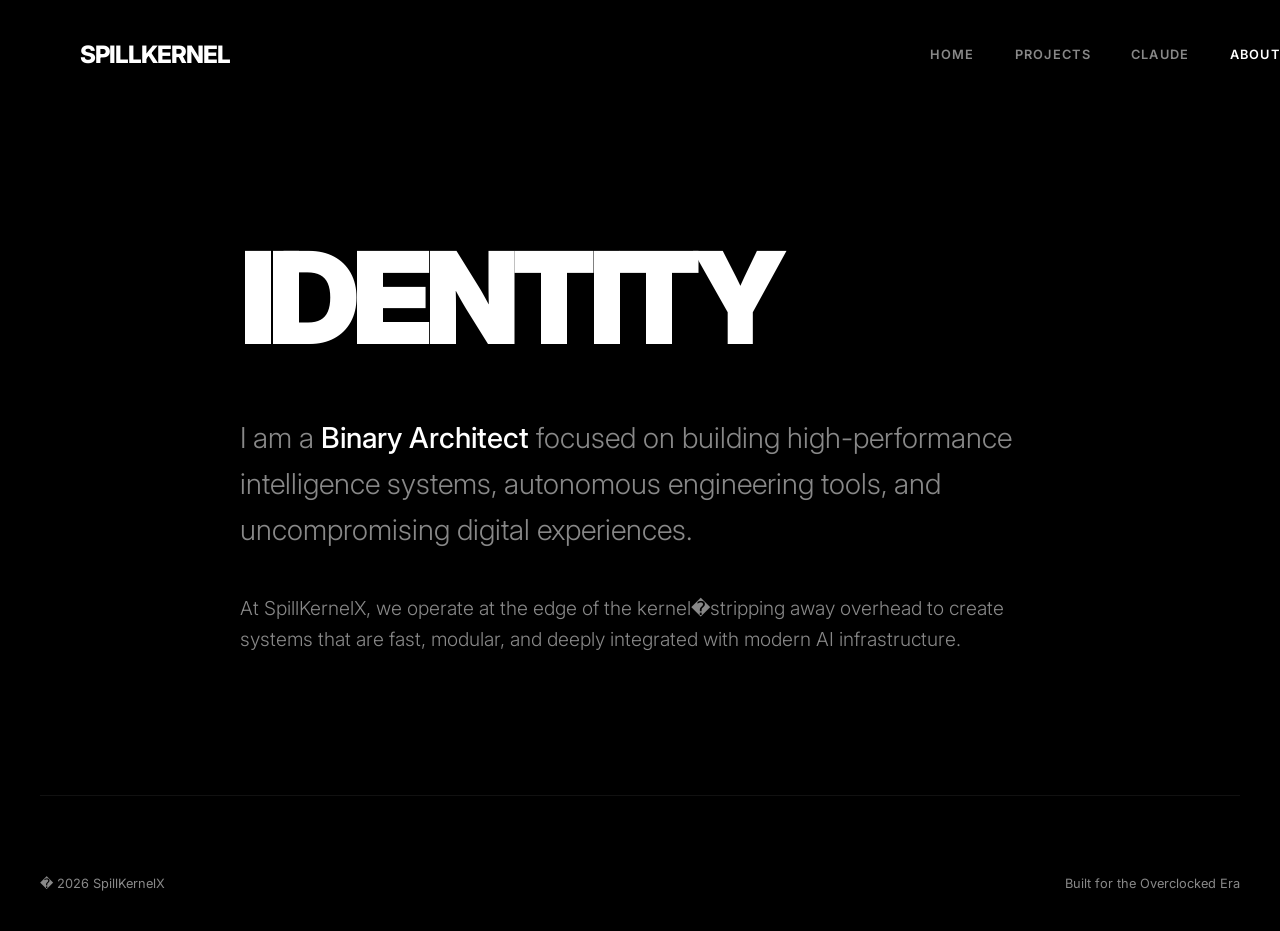
<file: about.html>
<!DOCTYPE html>
<html lang="en">
<head>
    <meta charset="UTF-8">
    <meta name="viewport" content="width=device-width, initial-scale=1.0">
    <link rel="icon" type="image/svg+xml" href="favicon.svg">
    <title>About | SpillKernel</title>
    <link href="https://fonts.googleapis.com/css2?family=Inter:wght@100;200;300;400;500;600;700;800;900&display=swap" rel="stylesheet">
    <style>
        :root {
            --bg: #000000;
            --text: #ffffff;
            --text-muted: #888888;
            --accent: #e8a020;
            --transition: all 0.8s cubic-bezier(0.16, 1, 0.3, 1);
        }

        * { box-sizing: border-box; margin: 0; padding: 0; -webkit-font-smoothing: antialiased; }

        body {
            background-color: var(--bg);
            color: var(--text);
            font-family: 'Inter', sans-serif;
            min-height: 100vh;
            padding: 40px;
            display: flex;
            flex-direction: column;
        }

        /* GLOBAL NAVIGATION */
        nav {
            display: flex;
            justify-content: space-between;
            align-items: center;
            padding: 40px;
            position: fixed;
            top: 0;
            width: 100%;
            z-index: 100;
            background: linear-gradient(to bottom, rgba(0,0,0,0.8), transparent);
        }

        .nav-logo {
            font-size: 1.5rem;
            font-weight: 800;
            letter-spacing: -0.04em;
            text-transform: uppercase;
            cursor: pointer;
        }

        .nav-links {
            display: flex;
            gap: 40px;
            align-items: center;
        }

        .nav-links a {
            color: var(--text-muted);
            text-decoration: none;
            font-size: 0.8rem;
            font-weight: 600;
            text-transform: uppercase;
            letter-spacing: 0.1em;
            transition: var(--transition);
        }

        .nav-links a:hover, .nav-links a.active {
            color: var(--text);
        }

        /* PAGE CONTENT */
        .content {
            flex-grow: 1;
            max-width: 800px;
            margin: 0 auto;
            text-align: left;
            padding-top: 200px;
        }

        .page-title {
            font-size: 8rem;
            font-weight: 900;
            letter-spacing: -0.06em;
            text-transform: uppercase;
            line-height: 0.9;
            margin-bottom: 60px;
        }

        .bio {
            font-size: 1.8rem;
            font-weight: 300;
            color: var(--text-muted);
            line-height: 1.6;
            margin-bottom: 40px;
        }

        .bio span { color: var(--text); font-weight: 500; }

        /* FOOTER */
        footer {
            padding: 80px 0 0;
            border-top: 1px solid #111;
            display: flex;
            justify-content: space-between;
            color: var(--text-muted);
            font-size: 0.8rem;
            margin-top: 100px;
        }

        /* ANIMATIONS */
        @keyframes revealUp {
            from { opacity: 0; transform: translateY(40px); }
            to { opacity: 1; transform: translateY(0); }
        }

        .reveal { animation: revealUp 1.2s cubic-bezier(0.16, 1, 0.3, 1) forwards; opacity: 0; }
    
        /* MOBILE RESPONSIVENESS */
        @media (max-width: 768px) {
            nav {
                flex-direction: column;
                gap: 20px;
                padding: 20px;
                background: rgba(0,0,0,0.9);
                backdrop-filter: blur(10px);
            }
            .nav-links {
                flex-wrap: wrap;
                justify-content: center;
                gap: 15px;
            }
            .content {
                padding-top: 150px;
            }
            .page-title {
                font-size: 4rem;
                margin-bottom: 40px;
            }
            .bio {
                font-size: 1.3rem;
            }
            footer {
                flex-direction: column;
                gap: 20px;
                text-align: center;
                padding-top: 40px;
            }
        }
    </style>
</head>
<body>

    <nav class="reveal">
        <div class="nav-logo" onclick="location.href='index.html'">SpillKernel</div>
        <div class="nav-links">
            <a href="index.html">Home</a>
            <a href="projects.html">Projects</a>
            <a href="claude-overclock.html">Claude</a>
            <a href="about.html" class="active">About</a>
        </div>
    </nav>

    <div class="content reveal" style="animation-delay: 0.1s;">
        <h1 class="page-title">Identity</h1>
        <p class="bio">
            I am a <span>Binary Architect</span> focused on building high-performance intelligence systems, autonomous engineering tools, and uncompromising digital experiences.
        </p>
        <p class="bio" style="font-size: 1.2rem;">
            At SpillKernelX, we operate at the edge of the kernel�stripping away overhead to create systems that are fast, modular, and deeply integrated with modern AI infrastructure.
        </p>
    </div>

    <footer class="reveal" style="animation-delay: 0.3s;">
        <p>� 2026 SpillKernelX</p>
        <p>Built for the Overclocked Era</p>
    </footer>

</body>
</html>
</file>
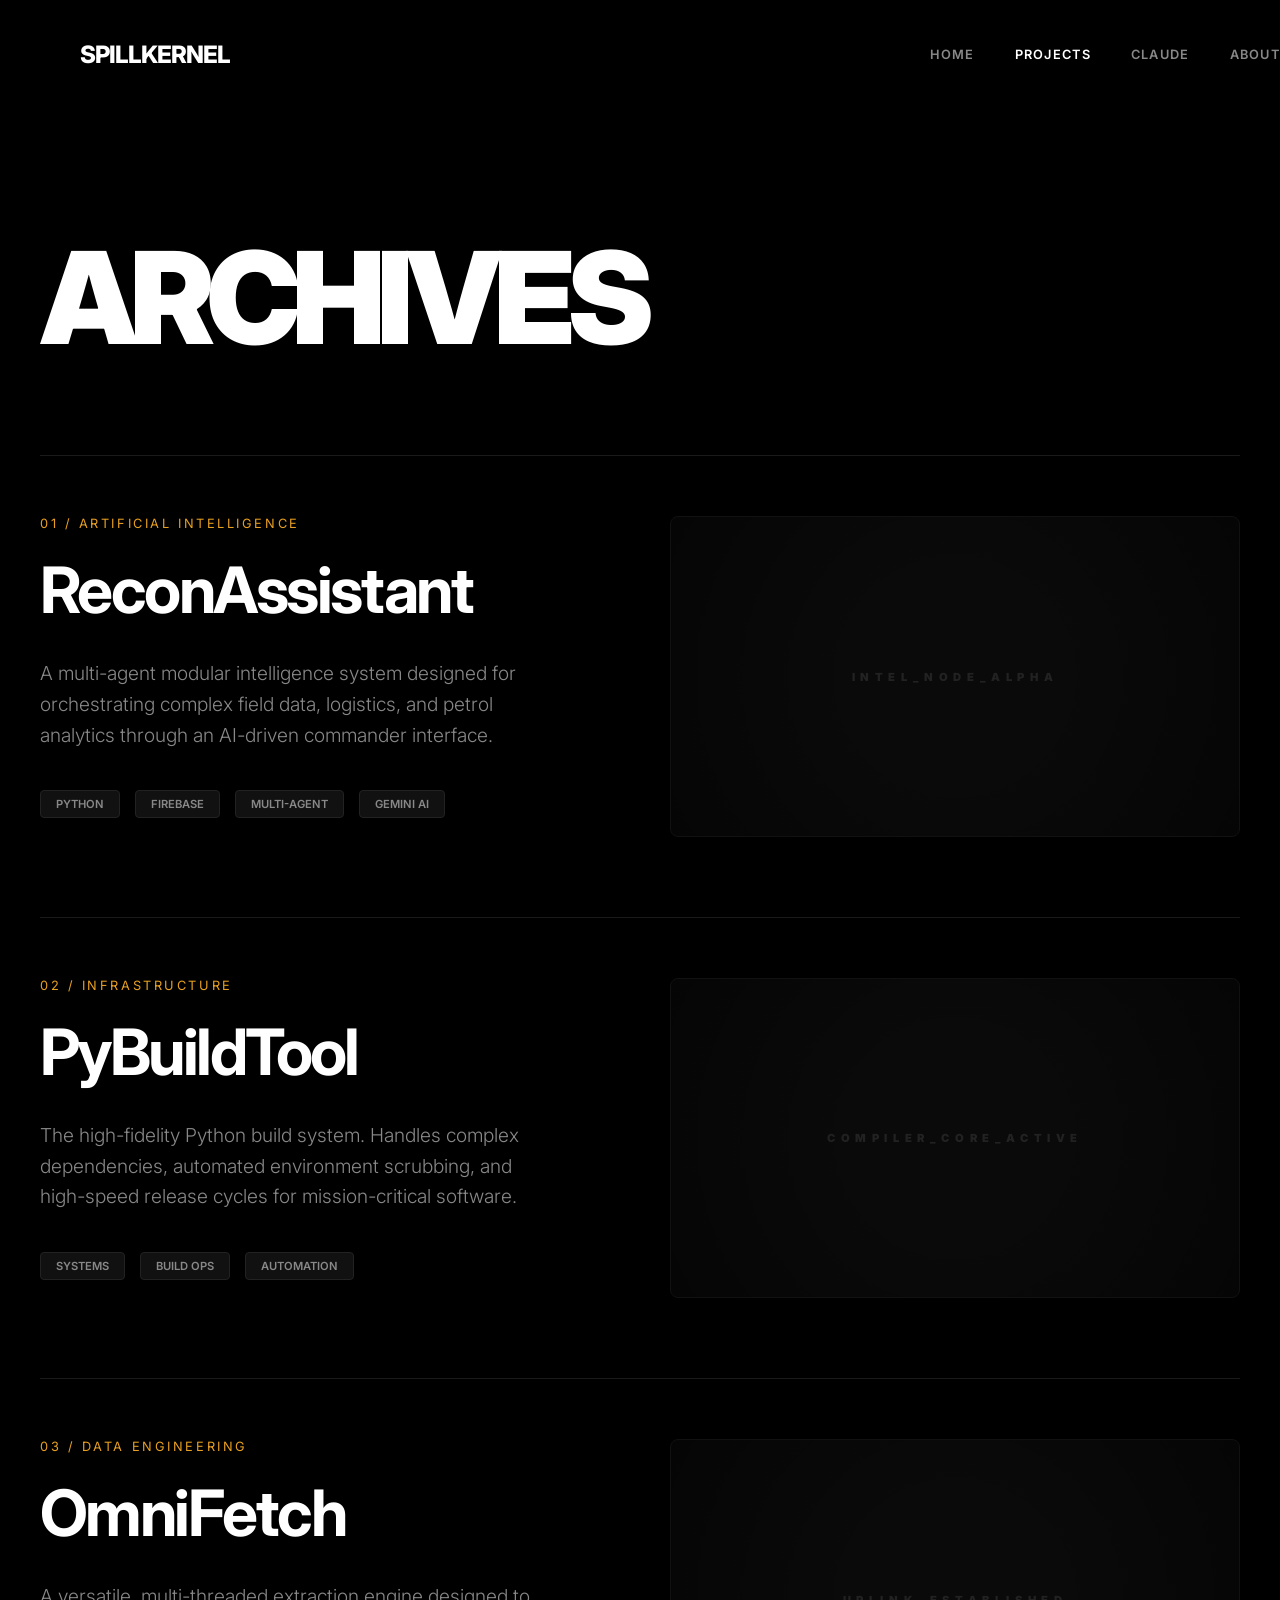
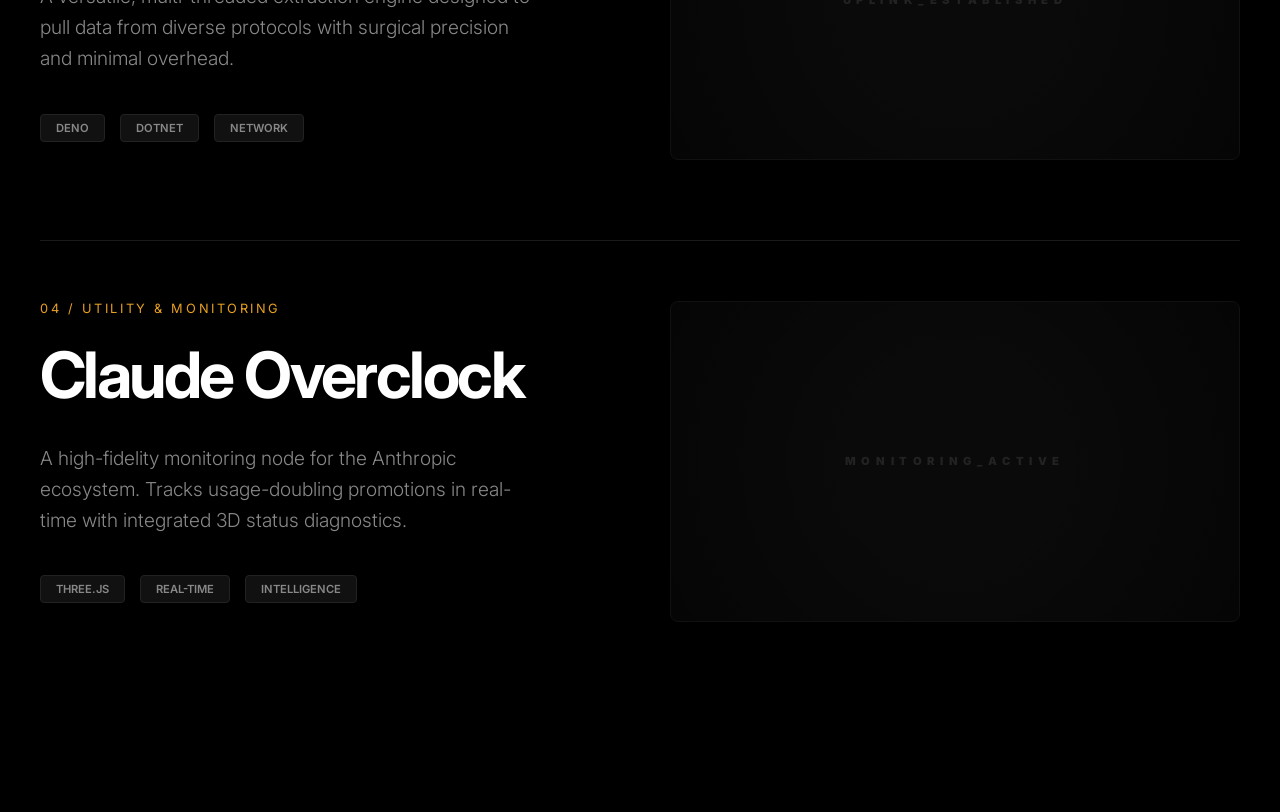
<file: projects.html>
<!DOCTYPE html>
<html lang="en">
<head>
    <meta charset="UTF-8">
    <meta name="viewport" content="width=device-width, initial-scale=1.0">
    <link rel="icon" type="image/svg+xml" href="favicon.svg">
    <title>Projects | SpillKernel</title>
    <link href="https://fonts.googleapis.com/css2?family=Inter:wght@100;200;300;400;500;600;700;800;900&display=swap" rel="stylesheet">
    <style>
        :root {
            --bg: #000000;
            --text: #ffffff;
            --text-muted: #888888;
            --accent: #e8a020;
            --transition: all 0.8s cubic-bezier(0.16, 1, 0.3, 1);
        }

        * { box-sizing: border-box; margin: 0; padding: 0; -webkit-font-smoothing: antialiased; }

        body {
            background-color: var(--bg);
            color: var(--text);
            font-family: 'Inter', sans-serif;
            min-height: 100vh;
            padding: 40px;
        }

        /* GLOBAL NAVIGATION */
        nav {
            display: flex;
            justify-content: space-between;
            align-items: center;
            padding: 40px;
            position: fixed;
            top: 0;
            width: 100%;
            z-index: 100;
            background: linear-gradient(to bottom, rgba(0,0,0,0.8), transparent);
        }

        .nav-logo {
            font-size: 1.5rem;
            font-weight: 800;
            letter-spacing: -0.04em;
            text-transform: uppercase;
            cursor: pointer;
        }

        .nav-links {
            display: flex;
            gap: 40px;
            align-items: center;
        }

        .nav-links a {
            color: var(--text-muted);
            text-decoration: none;
            font-size: 0.8rem;
            font-weight: 600;
            text-transform: uppercase;
            letter-spacing: 0.1em;
            transition: var(--transition);
        }

        .nav-links a:hover, .nav-links a.active {
            color: var(--text);
        }

        /* PAGE TITLE */
        .page-header {
            padding-top: 200px;
            margin-bottom: 100px;
        }

        .page-title {
            font-size: 8rem;
            font-weight: 900;
            letter-spacing: -0.06em;
            text-transform: uppercase;
            line-height: 0.9;
        }

        /* PROJECT GRID */
        .project-grid {
            display: grid;
            grid-template-columns: 1fr;
            gap: 80px;
            margin-bottom: 150px;
        }

        .project-item {
            display: grid;
            grid-template-columns: 1fr 1fr;
            gap: 60px;
            border-top: 1px solid #1a1a1a;
            padding-top: 60px;
            transition: var(--transition);
        }

        .project-item:hover {
            border-top-color: #333;
        }

        .project-meta {
            font-size: 0.8rem;
            color: var(--accent);
            text-transform: uppercase;
            letter-spacing: 0.2em;
            margin-bottom: 20px;
        }

        .project-name {
            font-size: 4rem;
            font-weight: 700;
            letter-spacing: -0.04em;
            margin-bottom: 30px;
        }

        .project-desc {
            font-size: 1.2rem;
            font-weight: 300;
            color: var(--text-muted);
            line-height: 1.6;
            max-width: 500px;
        }

        .project-tech {
            display: flex;
            flex-wrap: wrap;
            gap: 15px;
            margin-top: 40px;
        }

        .tech-tag {
            font-size: 0.7rem;
            background: #111;
            padding: 6px 15px;
            border-radius: 4px;
            color: var(--text-muted);
            font-weight: 600;
            border: 1px solid #222;
        }

        .project-visual {
            background: #0a0a0a;
            border-radius: 8px;
            aspect-ratio: 16/9;
            display: flex;
            justify-content: center;
            align-items: center;
            position: relative;
            overflow: hidden;
            border: 1px solid #111;
        }

        .project-visual::after {
            content: '';
            position: absolute;
            top: 0; left: 0; width: 100%; height: 100%;
            background: radial-gradient(circle at center, transparent 30%, #000 100%);
            opacity: 0.5;
        }

        .visual-placeholder {
            font-size: 0.7rem;
            color: #222;
            text-transform: uppercase;
            letter-spacing: 0.5em;
            font-weight: 900;
        }

        /* ANIMATIONS */
        @keyframes revealUp {
            from { opacity: 0; transform: translateY(40px); }
            to { opacity: 1; transform: translateY(0); }
        }

        .reveal { animation: revealUp 1.2s cubic-bezier(0.16, 1, 0.3, 1) forwards; opacity: 0; }

    
        /* MOBILE RESPONSIVENESS */
        @media (max-width: 768px) {
            nav {
                flex-direction: column;
                gap: 20px;
                padding: 20px;
                background: rgba(0,0,0,0.9);
                backdrop-filter: blur(10px);
            }
            .nav-links {
                flex-wrap: wrap;
                justify-content: center;
                gap: 15px;
            }
            .page-header {
                padding-top: 150px;
                margin-bottom: 60px;
            }
            .page-title {
                font-size: 4rem;
            }
            .project-item {
                grid-template-columns: 1fr;
                gap: 30px;
            }
            .project-name {
                font-size: 2.5rem;
            }
            .project-visual {
                aspect-ratio: 4/3;
                order: -1; /* Move image above text on mobile */
            }
            .project-grid {
                gap: 60px;
            }
        }
    </style>
</head>
<body>

    <nav class="reveal">
        <div class="nav-logo" onclick="location.href='index.html'">SpillKernel</div>
        <div class="nav-links">
            <a href="index.html">Home</a>
            <a href="projects.html" class="active">Projects</a>
            <a href="claude-overclock.html">Claude</a>
            <a href="about.html">About</a>
        </div>
    </nav>

    <header class="page-header reveal" style="animation-delay: 0.1s;">
        <h1 class="page-title">Archives</h1>
    </header>

    <div class="project-grid">
        
        <!-- PROJECT 1: ReconAssistant -->
        <article class="project-item reveal" style="animation-delay: 0.2s;" id="recon">
            <div class="project-info">
                <p class="project-meta">01 / Artificial Intelligence</p>
                <h2 class="project-name">ReconAssistant</h2>
                <p class="project-desc">A multi-agent modular intelligence system designed for orchestrating complex field data, logistics, and petrol analytics through an AI-driven commander interface.</p>
                <div class="project-tech">
                    <span class="tech-tag">PYTHON</span>
                    <span class="tech-tag">FIREBASE</span>
                    <span class="tech-tag">MULTI-AGENT</span>
                    <span class="tech-tag">GEMINI AI</span>
                </div>
            </div>
            <div class="project-visual">
                <div class="visual-placeholder">INTEL_NODE_ALPHA</div>
            </div>
        </article>

        <!-- PROJECT 2: PyBuildTool -->
        <article class="project-item reveal" style="animation-delay: 0.3s;" id="build">
            <div class="project-info">
                <p class="project-meta">02 / Infrastructure</p>
                <h2 class="project-name">PyBuildTool</h2>
                <p class="project-desc">The high-fidelity Python build system. Handles complex dependencies, automated environment scrubbing, and high-speed release cycles for mission-critical software.</p>
                <div class="project-tech">
                    <span class="tech-tag">SYSTEMS</span>
                    <span class="tech-tag">BUILD OPS</span>
                    <span class="tech-tag">AUTOMATION</span>
                </div>
            </div>
            <div class="project-visual">
                <div class="visual-placeholder">COMPILER_CORE_ACTIVE</div>
            </div>
        </article>

        <!-- PROJECT 3: OmniFetch -->
        <article class="project-item reveal" style="animation-delay: 0.4s;" id="fetch">
            <div class="project-info">
                <p class="project-meta">03 / Data Engineering</p>
                <h2 class="project-name">OmniFetch</h2>
                <p class="project-desc">A versatile, multi-threaded extraction engine designed to pull data from diverse protocols with surgical precision and minimal overhead.</p>
                <div class="project-tech">
                    <span class="tech-tag">DENO</span>
                    <span class="tech-tag">DOTNET</span>
                    <span class="tech-tag">NETWORK</span>
                </div>
            </div>
            <div class="project-visual">
                <div class="visual-placeholder">UPLINK_ESTABLISHED</div>
            </div>
        </article>

        <!-- PROJECT 4: Claude Overclock -->
        <article class="project-item reveal" style="animation-delay: 0.5s;" id="kernelx">
            <div class="project-info">
                <p class="project-meta">04 / Utility & Monitoring</p>
                <h2 class="project-name" style="cursor: pointer;" onclick="location.href='claude-overclock.html'">Claude Overclock</h2>
                <p class="project-desc">A high-fidelity monitoring node for the Anthropic ecosystem. Tracks usage-doubling promotions in real-time with integrated 3D status diagnostics.</p>
                <div class="project-tech">
                    <span class="tech-tag">THREE.JS</span>
                    <span class="tech-tag">REAL-TIME</span>
                    <span class="tech-tag">INTELLIGENCE</span>
                </div>
            </div>
            <div class="project-visual" style="cursor: pointer;" onclick="location.href='claude-overclock.html'">
                <div class="visual-placeholder">MONITORING_ACTIVE</div>
            </div>
        </article>

    </div>

    <script>
        // Smooth entrance for reveal elements
        document.querySelectorAll('.reveal').forEach((el, i) => {
            el.style.opacity = "1";
        });
    </script>
</body>
</html>
</file>
